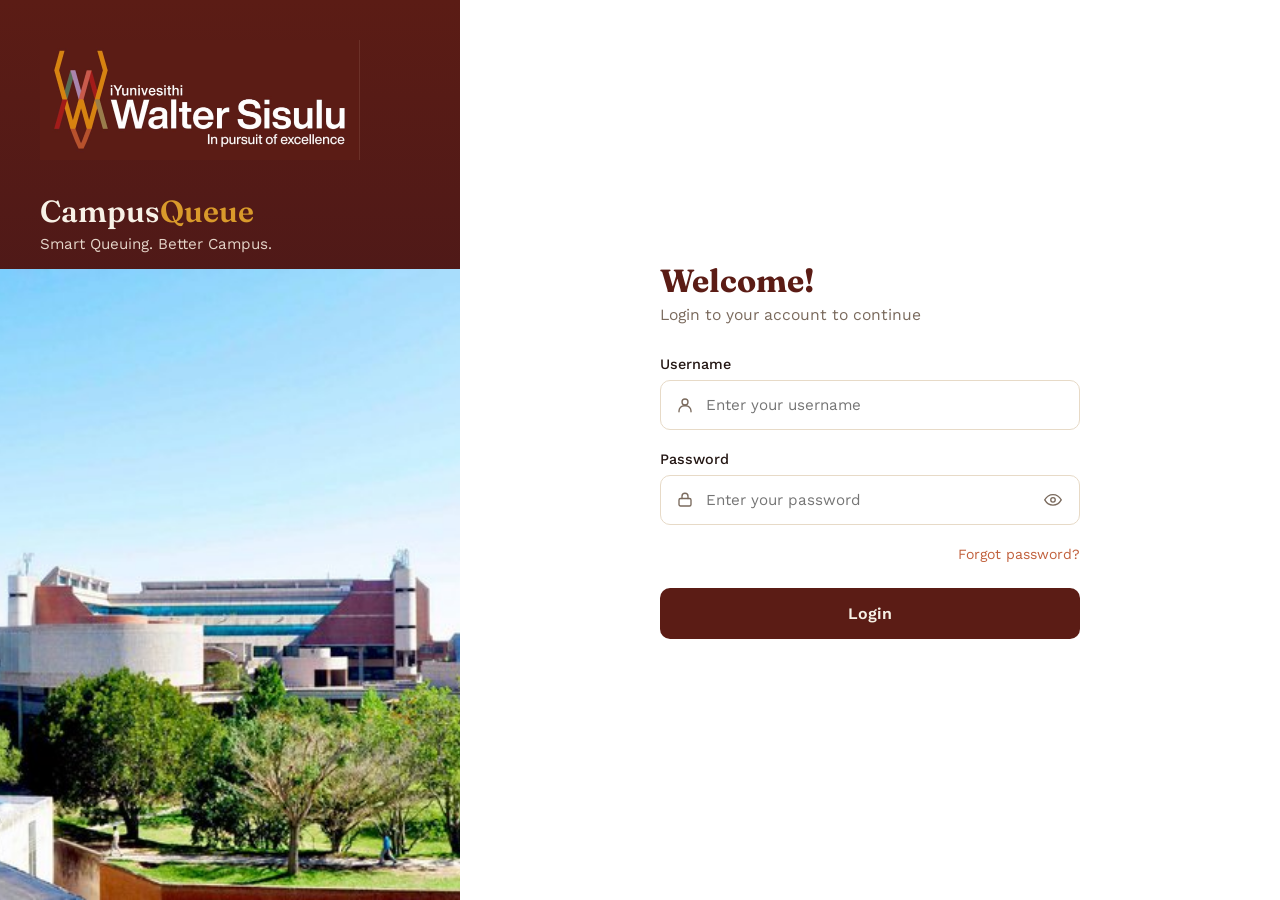
<file: frontend/index.html>
<!DOCTYPE html>
<html lang="en">
<head>
<meta charset="UTF-8">
<meta name="viewport" content="width=device-width, initial-scale=1.0">
<title>Welcome — CampusQueue | Walter Sisulu University</title>
<link rel="icon" type="image/png" href="assets/wsu-mark.png">
<link rel="preconnect" href="https://fonts.googleapis.com">
<link rel="preconnect" href="https://fonts.gstatic.com" crossorigin>
<link href="https://fonts.googleapis.com/css2?family=Fraunces:opsz,wght@9..144,500;9..144,600;9..144,700&family=Work+Sans:wght@400;500;600;700&family=IBM+Plex+Mono:wght@500;600&display=swap" rel="stylesheet">
<link rel="stylesheet" href="styles/variables.css">
<link rel="stylesheet" href="styles/login.css">
</head>
<body>

<div id="toast-stack" aria-live="polite"></div>

<!-- ======================= WELCOME / LOGIN ======================= -->
<div id="screen-login">
  <div class="login-hero">
    <div class="hero-top">
      <div class="crest-mark">
        <img class="wsu-logo-full" src="assets/wsu-logo.jpg" alt="Walter Sisulu University — In pursuit of excellence">
      </div>
      <div class="product-name">Campus<span class="accent">Queue</span></div>
      <p class="product-tag">Smart Queuing. Better Campus.</p>
    </div>

    <!-- Real campus photo -->
    <img class="campus-illustration" src="assets/campus-photo.jpg" alt="Walter Sisulu University campus">
  </div>

  <div class="login-panel">
    <div class="login-card">
      <h2>Welcome!</h2>
      <p class="sub">Login to your account to continue</p>

      <form id="login-form" novalidation>
      <div class="login-error" id="login-error" role="alert"></div>

      <div class="field">
        <label for="login-username">Username</label>
        <div class="input-icon-wrap">
          <span class="field-icon"><svg viewBox="0 0 24 24" fill="none" stroke="currentColor" stroke-width="1.8" stroke-linecap="round" stroke-linejoin="round"><circle cx="12" cy="8" r="4"></circle><path d="M4 21v-1a7 7 0 0 1 7-7h2a7 7 0 0 1 7 7v1"></path></svg></span>
          <input type="text" id="login-username" maxlength="50" autocomplete="username" placeholder="Enter your username">
        </div>
      </div>
      <div class="field">
        <label for="login-password">Password</label>
        <div class="input-icon-wrap has-toggle">
          <span class="field-icon"><svg viewBox="0 0 24 24" fill="none" stroke="currentColor" stroke-width="1.8" stroke-linecap="round" stroke-linejoin="round"><rect x="4" y="10" width="16" height="10" rx="2"></rect><path d="M8 10V7a4 4 0 0 1 8 0v3"></path></svg></span>
          <input type="password" id="login-password" maxlength="128" autocomplete="current-password" placeholder="Enter your password">
          <button type="button" class="toggle-eye" id="toggle-password" aria-label="Show password"><svg viewBox="0 0 24 24" fill="none" stroke="currentColor" stroke-width="1.8" stroke-linecap="round" stroke-linejoin="round"><path d="M1 12s4-7 11-7 11 7 11 7-4 7-11 7-11-7-11-7Z"></path><circle cx="12" cy="12" r="3"></circle></svg></button>
        </div>
      </div>
      <div class="row-forgot"><a href="#">Forgot password?</a></div>

      <button type="submit" class="btn-login">Login</button>
      </form>

    </div>
  </div>
</div>

<script src="js/config.js"></script>
<script src="services/state.js"></script>
<script src="services/api.js"></script>
<script src="services/authService.js"></script>
<script src="components/toast.js"></script>
<script src="js/app.js"></script>
</body>
</html>
</file>
<file: frontend/styles/variables.css>
/* ============================================================
   CampusQueue — colours, fonts, resets, headings and pop-ups
   (used by every page)
   ============================================================ */

:root {
  --cream: #F7F1E6;
  --paper: #FFFFFF;
  --ink: #241714;
  --maroon: #7A2B1F;
  --maroon-dark: #5B1C15;
  --ochre: #D99A2B;
  --ochre-dark: #B9821F;
  --teal: #4F8481;
  --terracotta: #C1603C;
  --line: #E7DAC7;
  --muted: #7A6A5D;
  --sidebar-w: 236px;

  --font-display: 'Fraunces', Georgia, serif;
  --font-body: 'Work Sans', system-ui, sans-serif;
  --font-mono: 'IBM Plex Mono', 'Courier New', monospace;
}
* { box-sizing: border-box; }
body { margin: 0; background: var(--cream); color: var(--ink); font-family: var(--font-body); }
button { font-family: var(--font-body); cursor: pointer; }

#toast-stack {
  position: fixed; top: 1rem; left: 50%; transform: translateX(-50%); z-index: 999;
  display: flex; flex-direction: column; gap: 0.6rem; width: 100%; max-width: 420px;
  padding: 0 1rem; pointer-events: none;
}
.toast {
  background: var(--maroon-dark); color: var(--cream); border-left: 4px solid var(--ochre);
  border-radius: 6px; padding: 0.85rem 1rem; font-size: 0.88rem; box-shadow: 0 8px 24px rgba(43,27,24,0.25);
  display: flex; align-items: flex-start; gap: 0.6rem; pointer-events: auto; animation: toast-in 0.25s ease-out;
}
.toast .dot { width: 8px; height: 8px; border-radius: 50%; background: var(--ochre); margin-top: 6px; flex-shrink: 0; }
.toast.leaving { animation: toast-out 0.25s ease-in forwards; }
@keyframes toast-in { from { opacity: 0; transform: translateY(-16px); } to { opacity: 1; transform: translateY(0); } }
@keyframes toast-out { from { opacity: 1; transform: translateY(0); } to { opacity: 0; transform: translateY(-16px); } }

/* ================= HEADINGS ================= */
.section-eyebrow { font-family: var(--font-mono); font-size: 0.68rem; letter-spacing: 0.1em; text-transform: uppercase; color: var(--terracotta); margin-bottom: 0.3rem; }
h2 { font-family: var(--font-display); font-weight: 600; margin: 0 0 0.3rem; font-size: 1.25rem; }
p.helper { color: var(--muted); margin: 0 0 1rem; font-size: 0.87rem; }

/* ================= SMALL SHARED EXTRAS ================= */
a { color: inherit; }
.btn-join:focus-visible, .nav-item:focus-visible, .btn-login:focus-visible, .link-quiet:focus-visible {
  outline: 2px solid var(--ochre); outline-offset: 2px;
}
@media (max-width: 600px) {
  #toast-stack { max-width: 94vw; }
}
</file>
<file: frontend/styles/login.css>
/* ============================================================
   CampusQueue — welcome / login page
   ============================================================ */
/* ================= LOGIN ================= */
#screen-login { display: flex; min-height: 100vh; background: var(--paper); }

.login-hero {
  flex: 1; max-width: 460px; background: linear-gradient(180deg, var(--maroon-dark) 0%, #35131E 100%);
  color: var(--cream); display: flex; flex-direction: column; min-width: 300px; position: relative; overflow: hidden;
}
.login-hero .hero-top { padding: 2.5rem 2.5rem 1rem; }
.login-hero .crest-mark { margin-bottom: 0.3rem; }
.login-hero .crest-mark .wsu-logo-full { display: block; width: 100%; max-width: 320px; height: auto; }

.login-hero .product-name { font-family: var(--font-display); font-weight: 600; font-size: 1.9rem; margin: 2rem 0 0.3rem; }
.login-hero .product-name .accent { color: var(--ochre); }
.login-hero .product-tag { color: #E4D4C8; font-size: 0.95rem; margin: 0; }

.campus-illustration { margin-top: auto; width: 100%; display: block; flex: 1 1 auto; min-height: 260px; object-fit: cover; object-position: center 65%; }

.login-panel { flex: 1; display: flex; align-items: center; justify-content: center; padding: 2rem; }
.login-card { width: 100%; max-width: 420px; }
.login-card h2 { font-family: var(--font-display); color: var(--maroon-dark); margin: 0 0 0.3rem; font-size: 2rem; font-weight: 700; }
.login-card p.sub { color: var(--muted); font-size: 0.98rem; margin: 0 0 2rem; }

.field { margin-bottom: 1.3rem; }
.field label { display: block; font-size: 0.9rem; font-weight: 500; margin-bottom: 0.5rem; color: var(--ink); }
.input-icon-wrap { position: relative; }
.input-icon-wrap .field-icon {
  position: absolute; left: 1rem; top: 50%; transform: translateY(-50%); color: var(--muted); pointer-events: none;
  display: flex; align-items: center; justify-content: center;
}
.input-icon-wrap .field-icon svg { width: 18px; height: 18px; display: block; }
.input-icon-wrap input {
  width: 100%; padding: 0.95rem 1rem 0.95rem 2.8rem; border: 1px solid var(--line); border-radius: 10px;
  font-family: var(--font-body); font-size: 0.95rem; background: var(--paper);
}
.input-icon-wrap.has-toggle input { padding-right: 2.8rem; }
.input-icon-wrap input:focus { outline: 2px solid var(--ochre); outline-offset: 1px; }
.toggle-eye {
  position: absolute; right: 0.9rem; top: 50%; transform: translateY(-50%); background: none; border: none;
  color: var(--muted); cursor: pointer; padding: 0.2rem; display: flex; align-items: center; justify-content: center;
}
.toggle-eye svg { width: 18px; height: 18px; display: block; }
.toggle-eye:hover { color: var(--ink); }

.row-forgot { display: flex; justify-content: flex-end; font-size: 0.88rem; margin: 0 0 1.6rem; }
.row-forgot a { color: var(--terracotta); text-decoration: none; }
.row-forgot a:hover { text-decoration: underline; }

.btn-login {
  width: 100%; background: var(--maroon-dark); color: var(--cream); border: none; border-radius: 10px;
  padding: 1rem; font-weight: 600; font-size: 1rem;
}
.btn-login:hover { background: var(--maroon); }
.login-error {
  display: none; background: rgba(193,96,60,0.12); border: 1px solid var(--terracotta); color: var(--terracotta);
  border-radius: 8px; padding: 0.6rem 0.85rem; font-size: 0.85rem; margin-bottom: 1rem;
}
.login-error.visible { display: block; }

/* ================= RESPONSIVE ================= */
@media (max-width: 860px) {
  #screen-login { flex-direction: column; }
  .login-hero { max-width: none; padding: 0; }
  .login-hero .hero-top { padding: 2rem 1.5rem 0.5rem; }
  .login-hero .crest-mark .wsu-logo-full { max-width: 260px; }
  .campus-illustration { height: 130px; }
}
@media (max-width: 600px) {
  .login-card h2 { font-size: 1.4rem; }
  .login-panel { padding: 1.5rem 1.25rem; }
}
@media (max-width: 420px) {
  .campus-illustration { display: none; }
  .login-hero .product-name { font-size: 1.5rem; margin-top: 1.3rem; }
}
</file>
<file: frontend/styles/components.css>
/* ============================================================
   CampusQueue — shared components: service cards, status pills,
   notification lists and empty states (student + admin pages)
   ============================================================ */
/* ================= SERVICE CARDS (shared) ================= */
.grid { display: grid; grid-template-columns: repeat(auto-fill, minmax(230px, 1fr)); gap: 1rem; }

.service-card { background: var(--paper); border: 1px solid var(--line); border-radius: 9px; padding: 1.1rem; }
.service-card .icon-badge {
  width: 38px; height: 38px; border-radius: 8px; background: #F3E7D2; color: var(--ochre-dark);
  display: flex; align-items: center; justify-content: center; font-size: 1.1rem; margin-bottom: 0.6rem;
}
.service-card .s-name { font-weight: 600; font-size: 0.95rem; }
.service-card .s-loc { color: var(--muted); font-size: 0.78rem; margin-bottom: 0.2rem; }
.service-card .s-count { color: var(--muted); font-size: 0.78rem; margin-bottom: 0.8rem; }
.btn-join { width: 100%; background: var(--maroon-dark); color: var(--cream); border: none; border-radius: 6px; padding: 0.6rem; font-weight: 600; font-size: 0.85rem; }
.btn-join:hover { background: var(--maroon); }
.btn-join:disabled { background: #D8CBBB; color: #9A8C7D; cursor: not-allowed; }
.status-pill { display: inline-block; font-family: var(--font-mono); font-size: 0.65rem; letter-spacing: 0.06em; text-transform: uppercase; padding: 0.12rem 0.5rem; border-radius: 3px; margin-bottom: 0.5rem; }
.status-open { background: rgba(79,132,129,0.15); color: var(--teal); }
.status-paused { background: rgba(217,154,43,0.18); color: var(--ochre-dark); }
.status-closed { background: rgba(193,96,60,0.15); color: var(--terracotta); }

/* ================= LISTS + STATES (student and admin pages) ================= */
.link-btn { background: none; border: none; color: var(--terracotta); font-size: 0.85rem; font-weight: 600; padding: 0; }
.link-btn:hover { text-decoration: underline; }
.notification-item { border-bottom: 1px solid var(--line); padding: 0.8rem 0; font-size: 0.88rem; display: flex; gap: 0.7rem; }
.notification-item:last-child { border-bottom: none; }
.notification-item.unread { border-left: 3px solid var(--ochre); padding-left: 0.6rem; }
.notification-item .n-icon { width: 30px; height: 30px; border-radius: 50%; background: #F3E7D2; color: var(--ochre-dark); display: flex; align-items: center; justify-content: center; flex-shrink: 0; font-size: 0.9rem; }
.notification-item .time { color: var(--muted); font-size: 0.72rem; margin-top: 0.15rem; }
.empty-state { color: var(--muted); text-align: center; padding: 2rem; border: 1.5px dashed var(--line); border-radius: 8px; font-size: 0.88rem; background: var(--paper); }
.empty-state a { color: var(--terracotta); font-weight: 600; }

@media (max-width: 600px) {
  .grid { grid-template-columns: repeat(auto-fill, minmax(200px, 1fr)); gap: 0.75rem; }
}
</file>
<file: frontend/styles/layout.css>
/* ============================================================
   CampusQueue — app shell shared by the student and admin pages:
   sidebar, topbar and page container
   ============================================================ */
#screen-app { display: flex; min-height: 100vh; }

.sidebar {
  width: var(--sidebar-w); background: var(--maroon-dark); color: var(--cream);
  flex-shrink: 0; display: flex; flex-direction: column; padding: 1.2rem 0.9rem;
}
.sidebar .brand-mini { display: flex; align-items: center; gap: 0.55rem; padding: 0 0.4rem 1.3rem; }
.sidebar .brand-mini .crest-sm {
  width: 32px; height: 32px; border-radius: 50%; background: var(--maroon-dark); flex-shrink: 0;
  display: flex; align-items: center; justify-content: center; overflow: hidden; border: 1px solid rgba(255,255,255,0.18);
}
.sidebar .brand-mini .crest-sm img { width: 140%; height: 140%; object-fit: cover; }
.sidebar .brand-mini .name { font-weight: 700; font-size: 0.92rem; line-height: 1.15; }
.sidebar .brand-mini .name span { display: block; font-size: 0.58rem; color: var(--ochre); letter-spacing: 0.06em; }

.nav-item {
  display: flex; align-items: center; gap: 0.65rem; padding: 0.65rem 0.7rem; border-radius: 7px;
  color: #E4D4C8; font-size: 0.87rem; font-weight: 500; margin-bottom: 0.15rem; cursor: pointer;
  border: none; background: transparent; width: 100%; text-align: left; position: relative;
}
.nav-item:hover { background: rgba(255,255,255,0.06); }
.nav-item.active { background: var(--ochre); color: var(--maroon-dark); font-weight: 600; }
.nav-item .icon { width: 18px; text-align: center; }
.nav-item .badge {
  margin-left: auto; background: var(--terracotta); color: white; font-size: 0.68rem;
  border-radius: 999px; padding: 0.05rem 0.45rem; font-family: var(--font-mono);
}
.nav-item.active .badge { background: var(--maroon-dark); color: var(--cream); }

.sidebar-footer {
  margin-top: auto; padding-top: 1rem; border-top: 1px solid rgba(255,255,255,0.12);
  display: flex; align-items: center; gap: 0.6rem; padding-left: 0.4rem;
}
.avatar-circle {
  width: 34px; height: 34px; border-radius: 50%; background: var(--ochre); color: var(--maroon-dark);
  display: flex; align-items: center; justify-content: center; font-weight: 700; font-size: 0.85rem; flex-shrink: 0;
}
.sidebar-footer .who { font-size: 0.82rem; }
.sidebar-footer .who .role { color: #C8B7AA; font-size: 0.72rem; }

.main-col { flex: 1; display: flex; flex-direction: column; min-width: 0; }

.topbar {
  background: var(--paper); border-bottom: 1px solid var(--line); padding: 1rem 1.75rem;
  display: flex; align-items: center; justify-content: space-between;
}
.topbar h1 { font-family: var(--font-display); font-size: 1.25rem; margin: 0; font-weight: 600; }
.topbar p { margin: 0.1rem 0 0; color: var(--muted); font-size: 0.85rem; }
.bell-wrap { position: relative; cursor: pointer; font-size: 1.2rem; }
.bell-wrap .badge-count {
  position: absolute; top: -6px; right: -8px; background: var(--terracotta); color: white;
  font-size: 0.62rem; border-radius: 999px; padding: 0.05rem 0.4rem; font-family: var(--font-mono);
}

.page { padding: 1.75rem; }
a.nav-item { text-decoration: none; }
.bell-wrap { background: none; border: none; padding: 0; line-height: 1; text-decoration: none; }

/* ================= RESPONSIVE ================= */
@media (max-width: 860px) {
  #screen-app { flex-direction: column; }
  .sidebar { width: 100%; flex-direction: row; overflow-x: auto; align-items: center; padding: 0.7rem; }
  .sidebar .brand-mini { display: none; }
  .sidebar-footer { display: none; }
  .nav-item { width: auto; flex-shrink: 0; white-space: nowrap; margin-bottom: 0; }
  .nav-item .badge { margin-left: 0.4rem; }
}
@media (max-width: 600px) {
  .topbar { padding: 0.85rem 1.1rem; flex-wrap: wrap; gap: 0.5rem; }
  .topbar h1 { font-size: 1.05rem; }
  .page { padding: 1.1rem; }
}
</file>
<file: frontend/styles/admin.css>
/* ============================================================
   CampusQueue — admin pages (choose today's queue + dashboard pages)
   ============================================================ */
#screen-queue-select {
  display: flex; min-height: 100vh; background: var(--cream);
  flex-direction: column; align-items: center; padding: 3rem 1.5rem; position: relative;
}
.select-head { text-align: center; max-width: 520px; margin-bottom: 2rem; }
.select-head h2 { font-size: 1.5rem; }
#queue-select-grid { max-width: 900px; width: 100%; }

/* queue already chosen for this session */
.service-card.is-selected { border-color: var(--ochre); box-shadow: 0 0 0 1px var(--ochre) inset; }

/* signed-in user + log out, top right */
.admin-bar {
  position: absolute; top: 1rem; right: 1.5rem; display: flex; align-items: center; gap: 0.75rem;
  font-size: 0.85rem; color: var(--muted);
}
.link-quiet { color: var(--terracotta); font-weight: 600; text-decoration: none; }
.link-quiet:hover { text-decoration: underline; }

@media (max-width: 860px) {
  #screen-queue-select { padding: 3.5rem 1rem 2rem; }
}

/* ================= DASHBOARD ================= */
.stat-grid { display: grid; grid-template-columns: repeat(auto-fit, minmax(150px, 1fr)); gap: 1rem; margin-bottom: 1.6rem; }
.stat-card { background: var(--paper); border: 1px solid var(--line); border-radius: 9px; padding: 1.1rem; }
.stat-card .num { font-family: var(--font-mono); font-size: 1.7rem; font-weight: 600; }
.stat-card .lbl { font-size: 0.8rem; color: var(--muted); }
.stat-card.c1 .num { color: var(--ochre-dark); }
.stat-card.c2 .num { color: var(--maroon); }
.stat-card.c3 .num { color: var(--teal); }
.stat-card.c4 .num { color: var(--terracotta); }

.admin-queue-detail { background: var(--paper); border: 1px solid var(--line); border-radius: 10px; padding: 1.4rem; }
.admin-queue-detail .head-row { display: flex; justify-content: space-between; align-items: center; gap: 0.7rem; margin-bottom: 0.6rem; flex-wrap: wrap; }
.head-actions { display: flex; gap: 0.5rem; flex-wrap: wrap; }
.pill-gap { margin-left: 0.5rem; }
.serving-inline { display: flex; align-items: center; gap: 1.5rem; margin: 0.8rem 0 1.2rem; flex-wrap: wrap; }
.serving-inline .num { font-family: var(--font-mono); font-size: 1.7rem; color: var(--maroon-dark); font-weight: 600; }
.serving-actions { display: flex; gap: 0.5rem; align-self: flex-end; }
.btn-call-next { background: var(--teal); color: white; border: none; border-radius: 6px; padding: 0.6rem 1.1rem; font-weight: 600; font-size: 0.85rem; }
.btn-call-next:hover { opacity: 0.9; }
.btn-call-next:disabled { background: #D8CBBB; color: #9A8C7D; cursor: not-allowed; opacity: 0.7; }
.sub-label { color: var(--muted); font-size: 0.87rem; margin: 1.1rem 0 0.3rem; }
.queue-controls { margin-top: 1rem; }

/* ================= TABLES + BUTTONS ================= */
.table-scroll { overflow-x: auto; -webkit-overflow-scrolling: touch; }
.table-scroll table { min-width: 420px; }
table { width: 100%; border-collapse: collapse; margin-top: 0.6rem; }
th, td { text-align: left; padding: 0.6rem; border-bottom: 1px solid var(--line); font-size: 0.85rem; }
th { font-family: var(--font-mono); font-size: 0.65rem; letter-spacing: 0.06em; text-transform: uppercase; color: var(--muted); }
td.ticket-num { font-family: var(--font-mono); color: var(--maroon-dark); font-weight: 600; }
.pill-btn { background: transparent; border: 1.4px solid var(--line); color: var(--ink); border-radius: 999px; padding: 0.32rem 0.85rem; font-size: 0.78rem; margin-right: 0.35rem; text-decoration: none; display: inline-block; }
.pill-btn:hover { border-color: var(--teal); color: var(--teal); }
.pill-btn.ok { border-color: var(--teal); color: var(--teal); }
.pill-btn.danger:hover { border-color: var(--terracotta); color: var(--terracotta); }
.pill-btn.warn:hover { border-color: var(--ochre-dark); color: var(--ochre-dark); }
.s-name .prefix { color: var(--muted); font-weight: 400; font-size: 0.78rem; }

@media (max-width: 600px) {
  .stat-grid { grid-template-columns: repeat(2, 1fr); }
  .serving-inline { gap: 1rem; }
}
</file>
<file: frontend/styles/student.css>
/* ============================================================
   CampusQueue — student pages
   ============================================================ */


/* Current queue highlight card */
.current-queue-card {
  background: linear-gradient(135deg, #FBEFD8, #F7E4C2); border: 1px solid var(--ochre-dark);
  border-radius: 10px; padding: 1.4rem; margin-bottom: 1.6rem;
}
.current-queue-card .top-row { display: flex; justify-content: space-between; align-items: flex-start; flex-wrap: wrap; gap: 1rem; }
.current-queue-card .queue-title { font-weight: 700; font-size: 1.05rem; }
.current-queue-card .queue-loc { color: var(--muted); font-size: 0.82rem; }
.current-queue-card .ticket-block { display: flex; gap: 2rem; margin-top: 1rem; flex-wrap: wrap; align-items: flex-end; }
.current-queue-card .ticket-num-big { font-family: var(--font-mono); font-size: 1.6rem; font-weight: 600; color: var(--maroon-dark); }
.current-queue-card .stat-mini { font-size: 0.78rem; color: var(--muted); }
.current-queue-card .stat-mini strong { display: block; font-size: 1.1rem; color: var(--ink); font-family: var(--font-mono); }
.btn-leave {
  background: transparent; border: 1.5px solid var(--terracotta); color: var(--terracotta);
  border-radius: 6px; padding: 0.55rem 1.1rem; font-weight: 600; font-size: 0.85rem;
}
.btn-leave:hover { background: var(--terracotta); color: white; }

.joined-tag { color: var(--teal); font-size: 0.78rem; font-weight: 700; }
.service-card.is-joined { border-color: var(--teal); box-shadow: 0 0 0 1px var(--teal) inset; }

/* ================= MY QUEUE ================= */
.queue-detail-card { background: var(--paper); border: 1px solid var(--line); border-radius: 10px; padding: 1.5rem; max-width: 420px; }
.queue-detail-card.wide { max-width: 560px; }
.queue-head { font-weight: 600; margin-bottom: 0.9rem; }
.queue-head .loc { font-weight: 400; color: var(--muted); font-size: 0.8rem; }
.serving-box { background: var(--maroon-dark); color: var(--cream); border-radius: 8px; padding: 1rem; text-align: center; margin-bottom: 1.1rem; }
.serving-box .label { font-size: 0.7rem; letter-spacing: 0.08em; text-transform: uppercase; color: var(--ochre); font-family: var(--font-mono); }
.serving-box .num { font-family: var(--font-mono); font-size: 1.6rem; font-weight: 600; margin-top: 0.2rem; }
.your-ticket-box { border: 1.5px dashed var(--line); border-radius: 8px; padding: 1rem; text-align: center; margin-bottom: 1.1rem; }
.your-ticket-box .label { font-size: 0.7rem; letter-spacing: 0.08em; text-transform: uppercase; color: var(--muted); font-family: var(--font-mono); }
.your-ticket-box .num { font-family: var(--font-mono); font-size: 1.9rem; font-weight: 600; color: var(--maroon-dark); }
.tier-banner { border: 1px solid; border-radius: 6px; padding: 0.6rem 0.85rem; font-size: 0.82rem; font-weight: 600; margin-bottom: 0.9rem; text-align: center; }
.tier-1 { background: #C1603C22; border-color: #C1603C; color: #C1603C; }
.tier-2 { background: #D99A2B22; border-color: #D99A2B; color: #B9821F; }
.tier-3 { background: #B9A22E22; border-color: #B9A22E; color: #8F7D1F; }
.tier-called { background: #4F848122; border-color: var(--teal); color: var(--teal); }
.detail-row { display: flex; justify-content: space-between; gap: 1rem; padding: 0.5rem 0; border-bottom: 1px solid var(--line); font-size: 0.86rem; }
.detail-row:last-of-type { border-bottom: none; }
.info-strip { background: #EAF2F1; color: var(--teal); border-radius: 6px; padding: 0.7rem 0.9rem; font-size: 0.82rem; margin-top: 1rem; display: flex; gap: 0.5rem; }
.btn-leave.btn-block { width: 100%; margin-top: 1rem; }

/* ================= NOTIFICATIONS / HELP ================= */
.notif-page-header { display: flex; justify-content: space-between; align-items: center; gap: 1rem; flex-wrap: wrap; }
.notif-list { margin-top: 1rem; }
.faq-q { font-weight: 600; font-size: 0.9rem; margin-top: 0.4rem; }
.faq-a { color: var(--muted); font-size: 0.87rem; margin: 0.3rem 0 1rem; }
.faq-a:last-child { margin-bottom: 0; }

@media (max-width: 600px) {
  .current-queue-card .ticket-block { gap: 1.1rem; }
  .queue-detail-card, .queue-detail-card.wide { max-width: 100%; }
}
</file>
